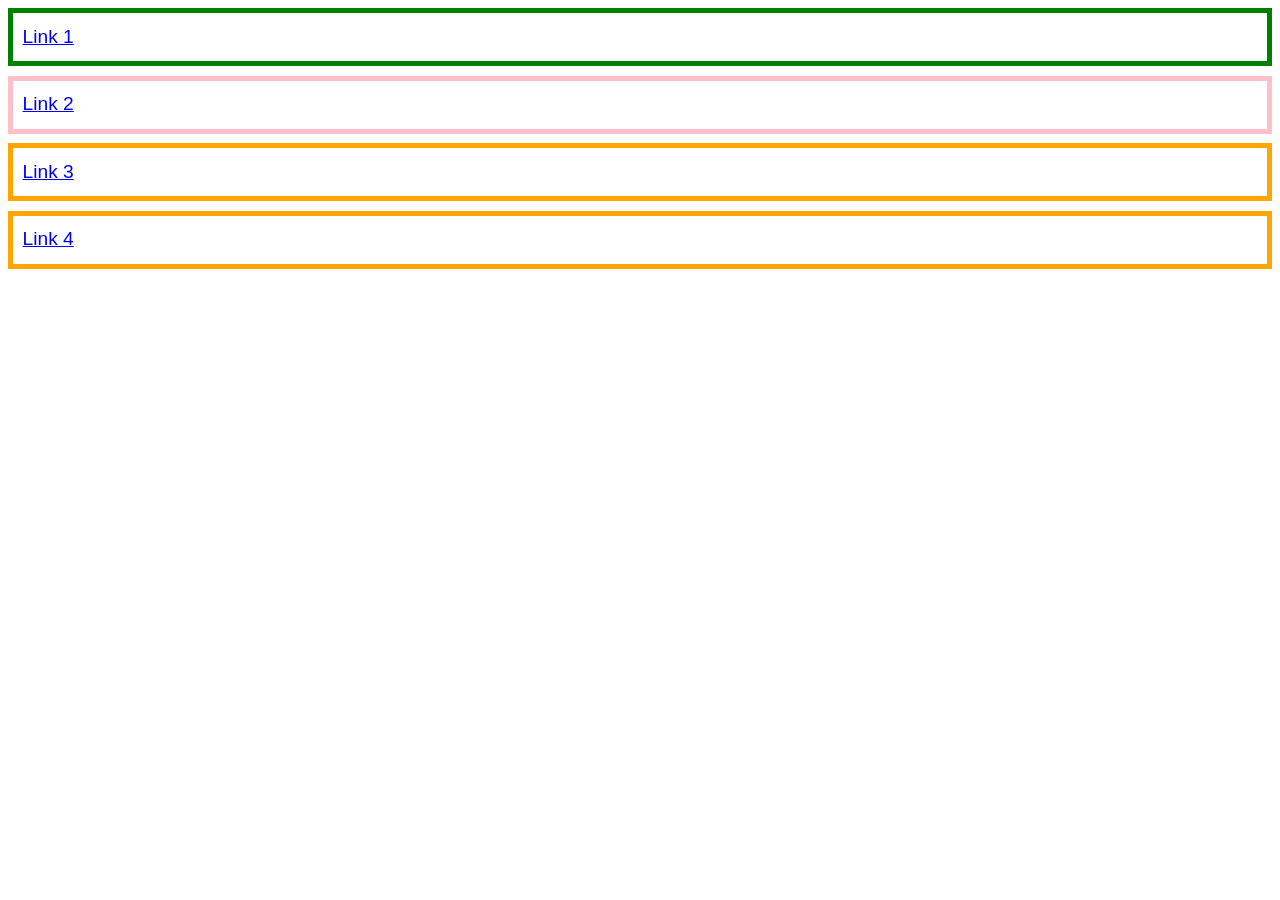
<file: pages/attribute.html>
<!doctype html>
<html lang="en">
  <head>
    <meta charset="UTF-8" />
    <meta name="viewport" content="width=device-width, initial-scale=1.0" />
    <title>Attribute Practical</title>
    <link rel="stylesheet" href="attribute.css" />
  </head>
  <body>
    <ul>
  <li><a href="https://example.com">Link 1</a></li>
  <li><a href="http://example.com" title="Visit example.com">Link 2</a></li>
  <li><a href="/contact">Link 3</a></li>
  <li><a href="../contact/index.html">Link 4</a></li>
</ul>
  </body>
</html>
</file>
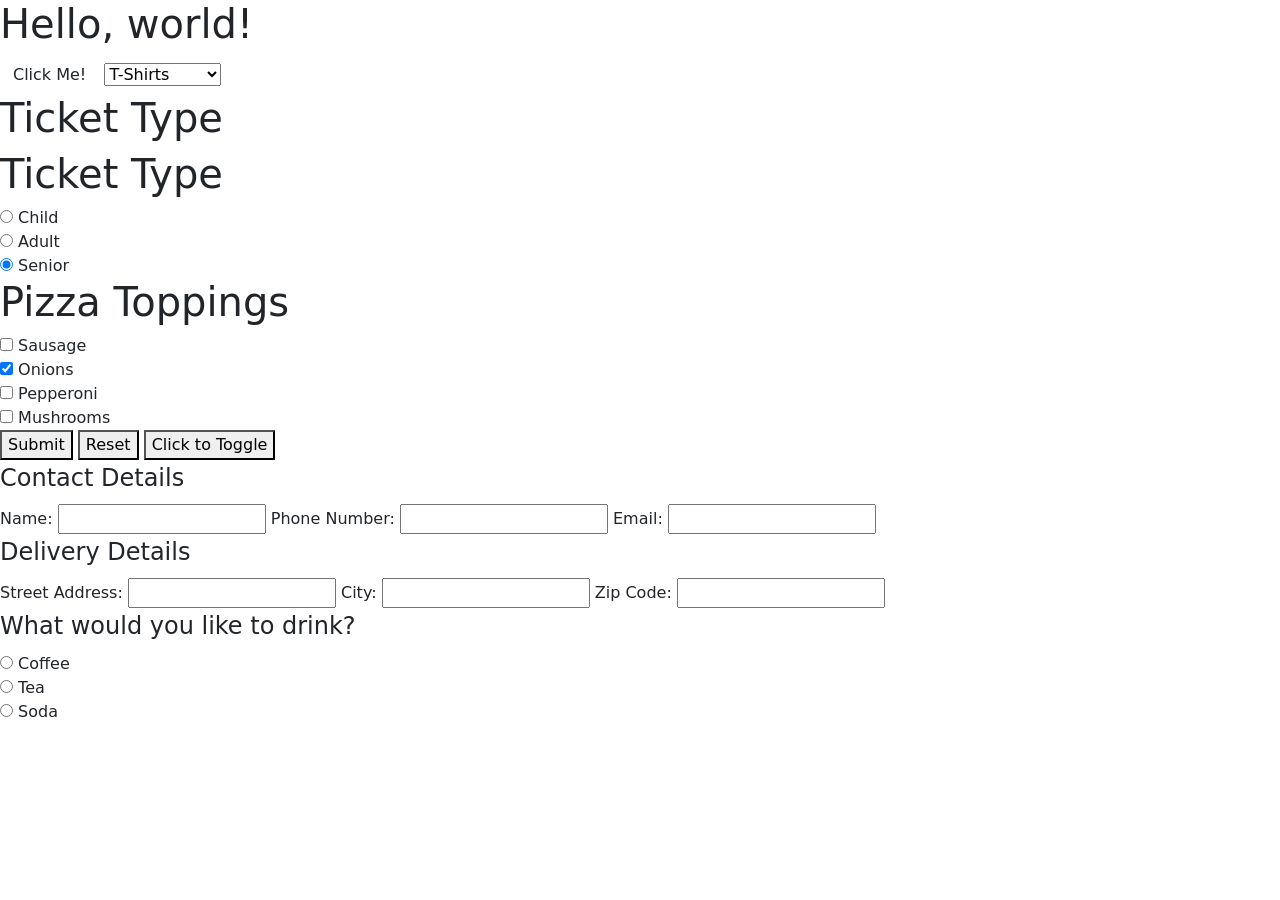
<file: pages/bootstrap.html>
<!doctype html>
<html lang="en">
  <head>
    <meta charset="utf-8" />
    <meta name="viewport" content="width=device-width, initial-scale=1" />
    <title>Bootstrap demo</title>
    <link
      href="https://cdn.jsdelivr.net/npm/bootstrap@5.3.8/dist/css/bootstrap.min.css"
      rel="stylesheet"
      integrity="sha384-sRIl4kxILFvY47J16cr9ZwB07vP4J8+LH7qKQnuqkuIAvNWLzeN8tE5YBujZqJLB"
      crossorigin="anonymous"
    />
  </head>
  <body>
    <h1>Hello, world!</h1>
    <button class="btn">Click Me!</button>
    <select name="fashion">
      <optgroup label="Clothing">
        <option value="t_shirt">T-Shirts</option>
        <option value="sweater">Sweaters</option>
        <option value="coats">Coats</option>
      </optgroup>
      <optgroup label="Foot Wear">
        <option value="sneakers">Sneakers</option>
        <option value="boots">Boots</option>
        <option value="sandals">Sandals</option>
      </optgroup>
    </select>

    <h1>Ticket Type</h1>
    <h1>Ticket Type</h1>
    <form action="hth" method="post"></form>
    <div>
      <input type="radio" id="child" name="ticket_type" value="child" />
      <label for="child">Child</label>
    </div>

    <div>
      <input type="radio" id="adult" name="ticket_type" value="adult" />
      <label for="adult">Adult</label>
    </div>

    <div>
      <input
        type="radio"
        id="senior"
        name="ticket_type"
        value="senior"
        checked
      />
      <label for="senior">Senior</label>
    </div>

    <h1>Pizza Toppings</h1>

    <div>
      <input type="checkbox" id="sausage" name="topping" value="sausage" />
      <label for="sausage">Sausage</label>
    </div>

    <div>
      <input
        type="checkbox"
        id="onions"
        name="topping"
        value="onions"
        checked
      />
      <label for="onions">Onions</label>
    </div>

    <div>
      <input type="checkbox" id="pepperoni" name="topping" value="pepperoni" />
      <label for="pepperoni">Pepperoni</label>
    </div>

    <div>
      <input type="checkbox" id="mushrooms" name="topping" value="mushrooms" />
      <label for="mushrooms">Mushrooms</label>
    </div>
    <button type="submit">Submit</button>
    <button type="reset">Reset</button>
    <button type="button">Click to Toggle</button>
    <fieldset>
      <legend>Contact Details</legend>

      <label for="name">Name:</label>
      <input type="text" id="name" name="name" />

      <label for="phone_number">Phone Number:</label>
      <input type="tel" id="phone_number" name="phone_number" />

      <label for="email">Email:</label>
      <input type="email" id="email" name="email" />
    </fieldset>

    <fieldset>
      <legend>Delivery Details</legend>

      <label for="street_address">Street Address:</label>
      <input type="text" id="street_address" name="street_address" />

      <label for="city">City:</label>
      <input type="text" id="city" name="city" />

      <label for="zip_code">Zip Code:</label>
      <input type="text" id="zip_code" name="zip_code" />
    </fieldset>

    <fieldset>
  <legend>What would you like to drink?</legend>

  <div>
    <input type="radio" name="drink" id="coffee" value="coffee">
    <label for="coffee">Coffee</label>
  </div>

  <div>
    <input type="radio" name="drink" id="tea" value="tea">
    <label for="tea">Tea</label>
  </div>

  <div>
    <input type="radio" name="drink" id="soda" value="soda">
    <label for="soda">Soda</label>
  </div>
</fieldset>

    <script
      src="https://cdn.jsdelivr.net/npm/bootstrap@5.3.8/dist/js/bootstrap.bundle.min.js"
      integrity="sha384-FKyoEForCGlyvwx9Hj09JcYn3nv7wiPVlz7YYwJrWVcXK/BmnVDxM+D2scQbITxI"
      crossorigin="anonymous"
    ></script>
    <script
      src="https://cdn.jsdelivr.net/npm/@popperjs/core@2.11.8/dist/umd/popper.min.js"
      integrity="sha384-I7E8VVD/ismYTF4hNIPjVp/Zjvgyol6VFvRkX/vR+Vc4jQkC+hVqc2pM8ODewa9r"
      crossorigin="anonymous"
    ></script>
    <script
      src="https://cdn.jsdelivr.net/npm/bootstrap@5.3.8/dist/js/bootstrap.min.js"
      integrity="sha384-G/EV+4j2dNv+tEPo3++6LCgdCROaejBqfUeNjuKAiuXbjrxilcCdDz6ZAVfHWe1Y"
      crossorigin="anonymous"
    ></script>
  </body>
</html>
</file>
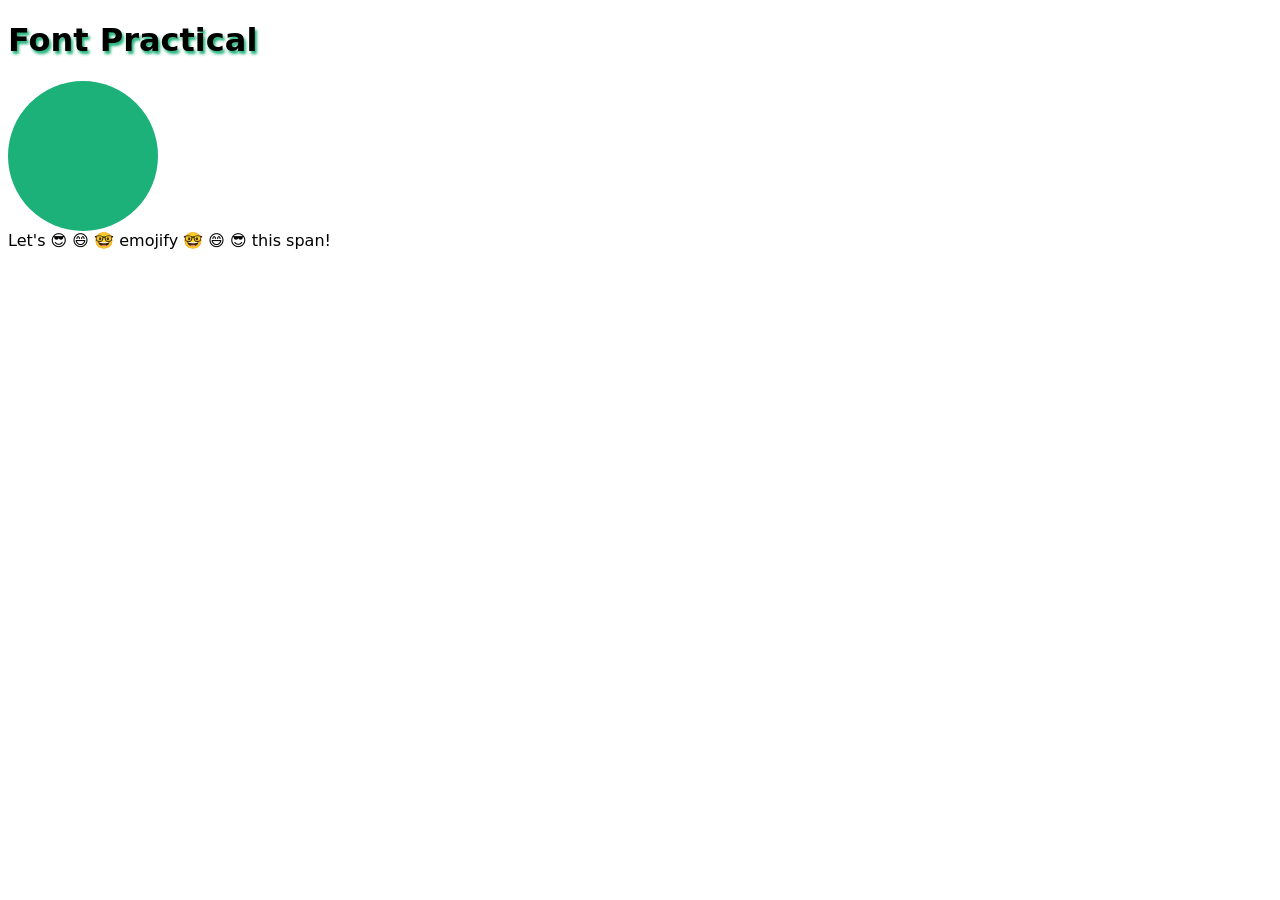
<file: pages/font.html>
<!doctype html>
<html lang="en">
  <head>
    <meta charset="UTF-8" />
    <meta name="viewport" content="width=device-width, initial-scale=1.0" />
    <title>Font Practical</title>
    <link rel="stylesheet" href="font.css" />
  </head>
  <body>
    <h1>Font Practical</h1>
    <div class="circle"></div>

    <main class="parent">
      <div class="child group1">
        <div class="grand-child group1"></div>
      </div>
      <div class="child group2">
        <div class="grand-child group2"></div>
      </div>
      <div class="child group3">
        <div class="grand-child group3"></div>
      </div>
    </main>

    <div>Let's <span class="emojify"> emojify </span> this span!</div>
  </body>
</html>
</file>
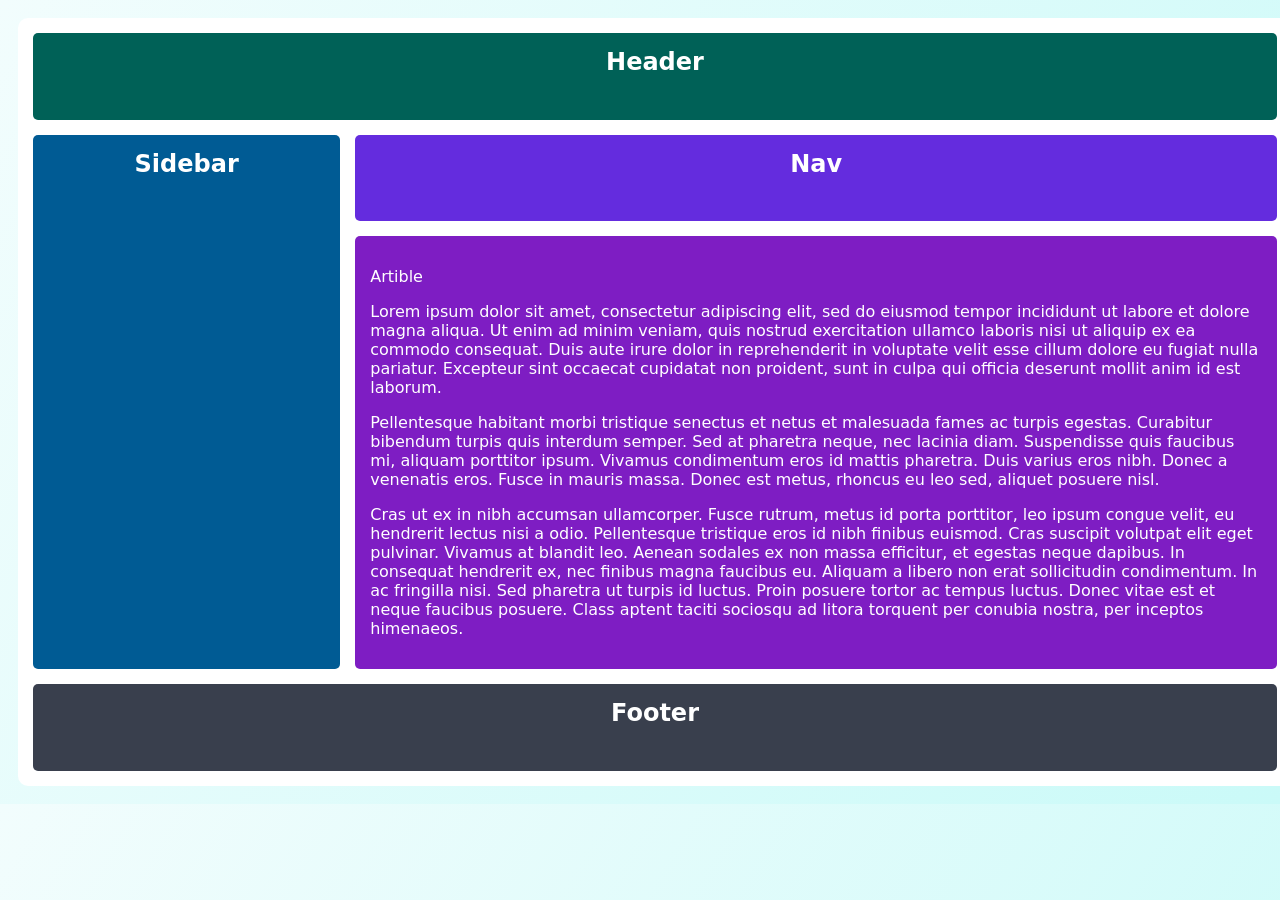
<file: pages/grid.htm>
<!doctype html>
<html lang="en">
  <head>
    <meta charset="UTF-8" />
    <meta name="viewport" content="width=device-width, initial-scale=1.0" />
    <title>Grid Practical</title>
    <link rel="stylesheet" href="grid.css" />
  </head>
  <body>
    <div class="container">
      <div class="header">Header</div>
      <div class="sidebar">Sidebar</div>
      <div class="nav">Nav</div>
      <div class="article">
        <p>Artible</p>
        <p>
          Lorem ipsum dolor sit amet, consectetur adipiscing elit, sed do
          eiusmod tempor incididunt ut labore et dolore magna aliqua. Ut enim ad
          minim veniam, quis nostrud exercitation ullamco laboris nisi ut
          aliquip ex ea commodo consequat. Duis aute irure dolor in
          reprehenderit in voluptate velit esse cillum dolore eu fugiat nulla
          pariatur. Excepteur sint occaecat cupidatat non proident, sunt in
          culpa qui officia deserunt mollit anim id est laborum.
        </p>

        <p>
          Pellentesque habitant morbi tristique senectus et netus et malesuada
          fames ac turpis egestas. Curabitur bibendum turpis quis interdum
          semper. Sed at pharetra neque, nec lacinia diam. Suspendisse quis
          faucibus mi, aliquam porttitor ipsum. Vivamus condimentum eros id
          mattis pharetra. Duis varius eros nibh. Donec a venenatis eros. Fusce
          in mauris massa. Donec est metus, rhoncus eu leo sed, aliquet posuere
          nisl.
        </p>

        <p>
          Cras ut ex in nibh accumsan ullamcorper. Fusce rutrum, metus id porta
          porttitor, leo ipsum congue velit, eu hendrerit lectus nisi a odio.
          Pellentesque tristique eros id nibh finibus euismod. Cras suscipit
          volutpat elit eget pulvinar. Vivamus at blandit leo. Aenean sodales ex
          non massa efficitur, et egestas neque dapibus. In consequat hendrerit
          ex, nec finibus magna faucibus eu. Aliquam a libero non erat
          sollicitudin condimentum. In ac fringilla nisi. Sed pharetra ut turpis
          id luctus. Proin posuere tortor ac tempus luctus. Donec vitae est et
          neque faucibus posuere. Class aptent taciti sociosqu ad litora
          torquent per conubia nostra, per inceptos himenaeos.
        </p>
      </div>
      <div class="footer">Footer</div>
    </div>
  </body>
</html>
</file>
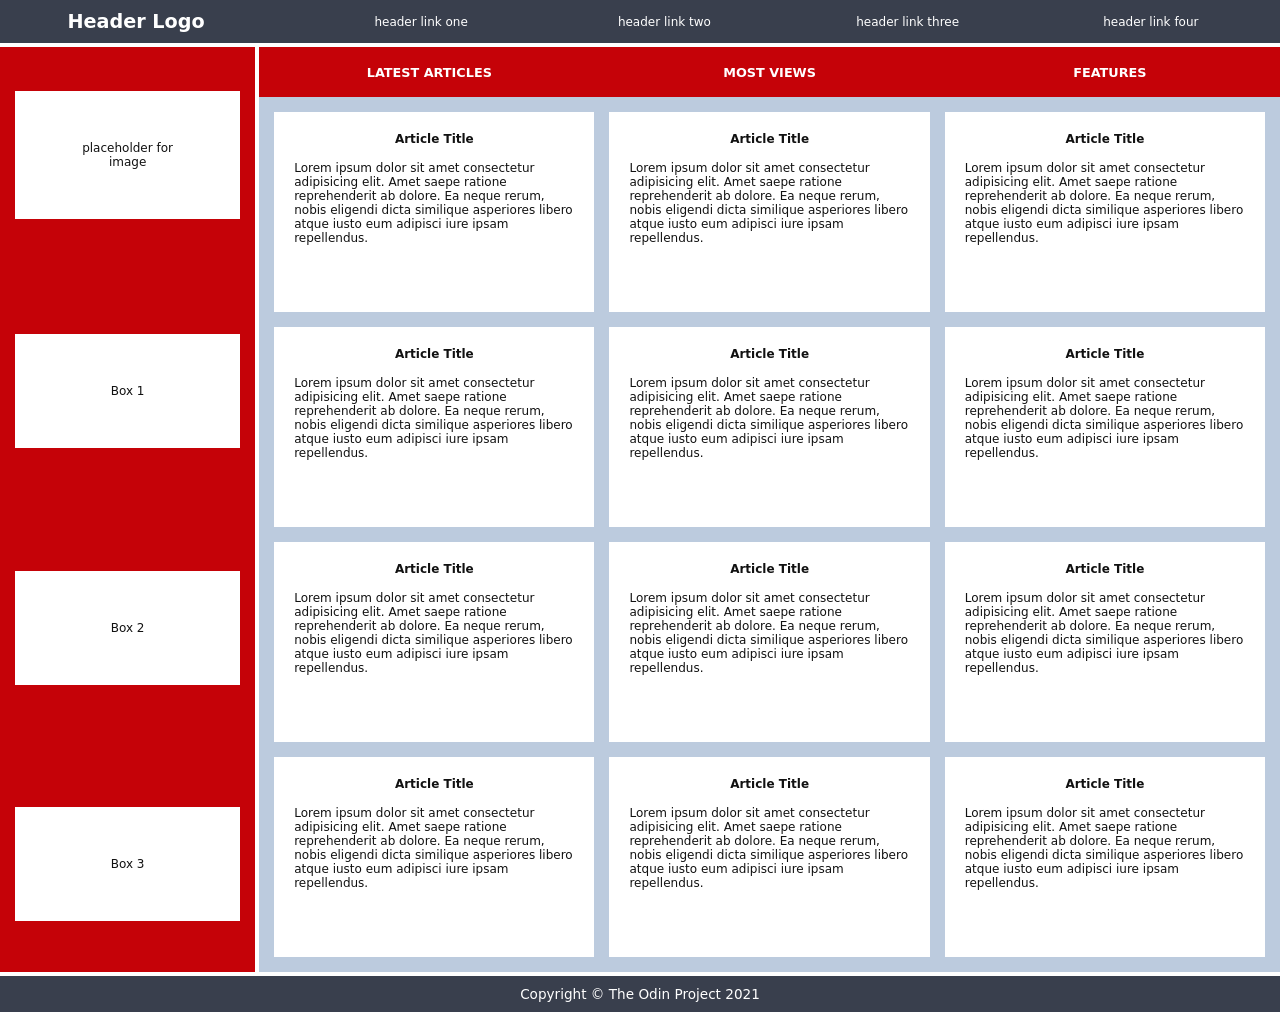
<file: pages/grided.html>
<!doctype html>
<html lang="en">
  <head>
    <meta charset="UTF-8" />
    <meta name="viewport" content="width=device-width, initial-scale=1.0" />
    <title>Second Grid Practice</title>
    <link rel="stylesheet" href="grided.css" />
  </head>
  <body>
    <main>
      <div class="container">
        <header>
          <div class="header-logo"><p>Header Logo</p></div>
          <ul>
            <li>header link one</li>
            <li>header link two</li>
            <li>header link three</li>
            <li>header link four</li>
          </ul>
        </header>

        <div class="sidebar">
          <div class="bar1">placeholder for image</div>
          <div class="bar2">Box 1</div>
          <div class="bar3">Box 2</div>
          <div class="bar4">Box 3</div>
        </div>
        <div class="article">
          <div class="top-article">
            <p>LATEST ARTICLES</p>
            <p>MOST VIEWS</p>
            <p>FEATURES</p>
          </div>
          <div class="main-article">
            <div class="card">
              <p>Article Title</p>
              <p>
                Lorem ipsum dolor sit amet consectetur adipisicing elit. Amet
                saepe ratione reprehenderit ab dolore. Ea neque rerum, nobis
                eligendi dicta similique asperiores libero atque iusto eum
                adipisci iure ipsam repellendus.
              </p>
            </div>
            <div class="card">
              <p>Article Title</p>
              <p>
                Lorem ipsum dolor sit amet consectetur adipisicing elit. Amet
                saepe ratione reprehenderit ab dolore. Ea neque rerum, nobis
                eligendi dicta similique asperiores libero atque iusto eum
                adipisci iure ipsam repellendus.
              </p>
            </div>
            <div class="card">
              <p>Article Title</p>
              <p>
                Lorem ipsum dolor sit amet consectetur adipisicing elit. Amet
                saepe ratione reprehenderit ab dolore. Ea neque rerum, nobis
                eligendi dicta similique asperiores libero atque iusto eum
                adipisci iure ipsam repellendus.
              </p>
            </div>
            <div class="card">
              <p>Article Title</p>
              <p>
                Lorem ipsum dolor sit amet consectetur adipisicing elit. Amet
                saepe ratione reprehenderit ab dolore. Ea neque rerum, nobis
                eligendi dicta similique asperiores libero atque iusto eum
                adipisci iure ipsam repellendus.
              </p>
            </div>
            <div class="card">
              <p>Article Title</p>
              <p>
                Lorem ipsum dolor sit amet consectetur adipisicing elit. Amet
                saepe ratione reprehenderit ab dolore. Ea neque rerum, nobis
                eligendi dicta similique asperiores libero atque iusto eum
                adipisci iure ipsam repellendus.
              </p>
            </div>
            <div class="card">
              <p>Article Title</p>
              <p>
                Lorem ipsum dolor sit amet consectetur adipisicing elit. Amet
                saepe ratione reprehenderit ab dolore. Ea neque rerum, nobis
                eligendi dicta similique asperiores libero atque iusto eum
                adipisci iure ipsam repellendus.
              </p>
            </div>
            <div class="card">
              <p>Article Title</p>
              <p>
                Lorem ipsum dolor sit amet consectetur adipisicing elit. Amet
                saepe ratione reprehenderit ab dolore. Ea neque rerum, nobis
                eligendi dicta similique asperiores libero atque iusto eum
                adipisci iure ipsam repellendus.
              </p>
            </div>
            <div class="card">
              <p>Article Title</p>
              <p>
                Lorem ipsum dolor sit amet consectetur adipisicing elit. Amet
                saepe ratione reprehenderit ab dolore. Ea neque rerum, nobis
                eligendi dicta similique asperiores libero atque iusto eum
                adipisci iure ipsam repellendus.
              </p>
            </div>
            <div class="card">
              <p>Article Title</p>
              <p>
                Lorem ipsum dolor sit amet consectetur adipisicing elit. Amet
                saepe ratione reprehenderit ab dolore. Ea neque rerum, nobis
                eligendi dicta similique asperiores libero atque iusto eum
                adipisci iure ipsam repellendus.
              </p>
            </div>
            <div class="card">
              <p>Article Title</p>
              <p>
                Lorem ipsum dolor sit amet consectetur adipisicing elit. Amet
                saepe ratione reprehenderit ab dolore. Ea neque rerum, nobis
                eligendi dicta similique asperiores libero atque iusto eum
                adipisci iure ipsam repellendus.
              </p>
            </div>
            <div class="card">
              <p>Article Title</p>
              <p>
                Lorem ipsum dolor sit amet consectetur adipisicing elit. Amet
                saepe ratione reprehenderit ab dolore. Ea neque rerum, nobis
                eligendi dicta similique asperiores libero atque iusto eum
                adipisci iure ipsam repellendus.
              </p>
            </div>
            <div class="card">
              <p>Article Title</p>
              <p>
                Lorem ipsum dolor sit amet consectetur adipisicing elit. Amet
                saepe ratione reprehenderit ab dolore. Ea neque rerum, nobis
                eligendi dicta similique asperiores libero atque iusto eum
                adipisci iure ipsam repellendus.
              </p>
            </div>
          </div>
        </div>

        <footer>
          <p>Copyright &copy; The Odin Project 2021</p>
        </footer>
      </div>
    </main>
  </body>
</html>
</file>
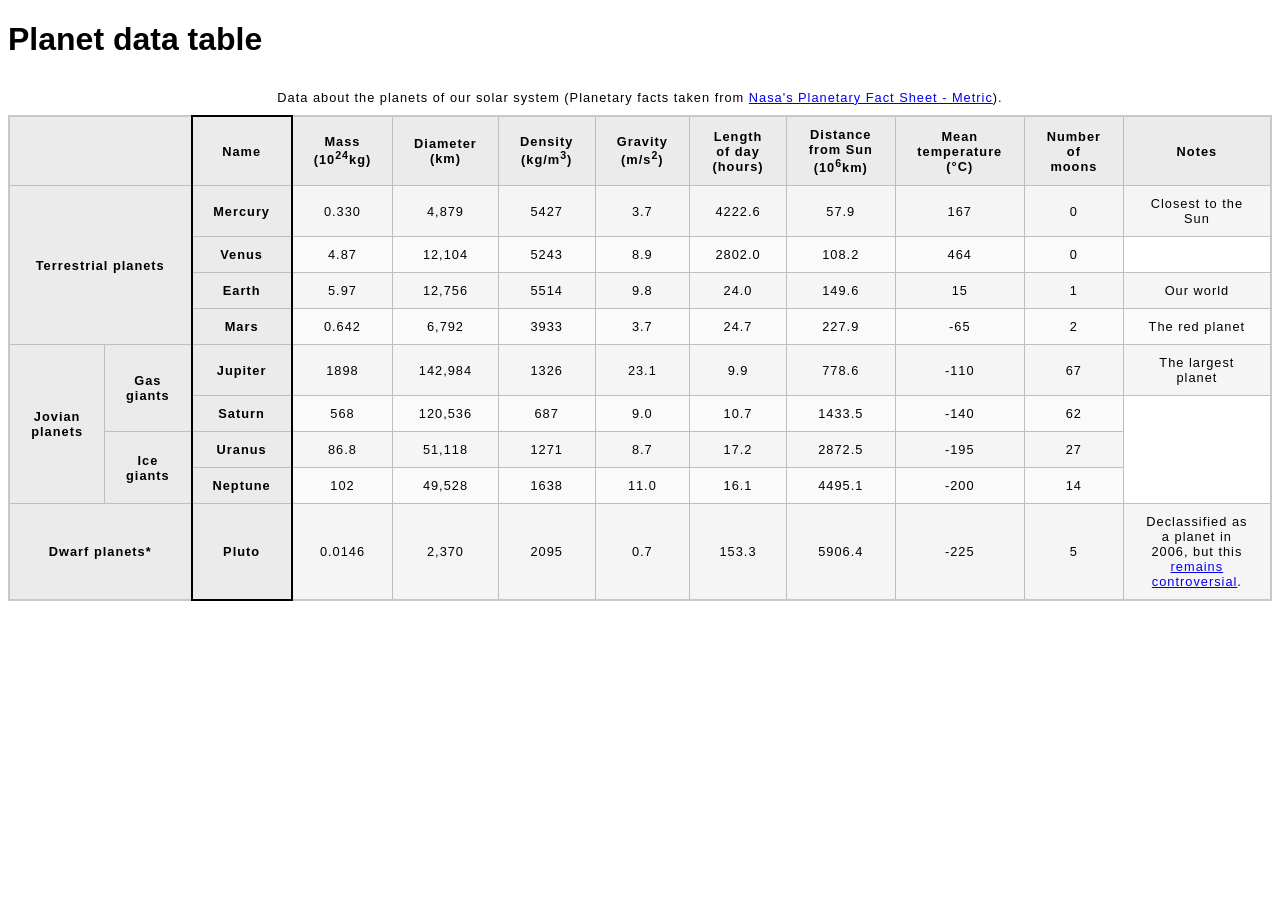
<file: pages/planet-data-table.html>
<!doctype html>
<html lang="en-US">
  <head>
    <meta charset="utf-8" />
    <meta name="viewport" content="width=device-width" />
    <title>Planet data table</title>
    <link href="planet-data-table.css" rel="stylesheet" type="text/css" />
  </head>
  <body>
    <h1>Planet data table</h1>
    <div class="container">
      <table>
        <caption>
          Data about the planets of our solar system (Planetary facts taken from
          <a href="http://nssdc.gsfc.nasa.gov/planetary/factsheet/"
            >Nasa's Planetary Fact Sheet - Metric</a
          >).
        </caption>

        <colgroup>
          <col span="2" />
          <col class="column-border" />
        </colgroup>

        <thead>
          <tr>
            <th colspan="2">&nbsp;</th>
            <th>Name</th>
            <th>Mass (10<sup>24</sup>kg)</th>
            <th>Diameter (km)</th>
            <th>Density (kg/m<sup>3</sup>)</th>
            <th>Gravity (m/s<sup>2</sup>)</th>
            <th>Length of day (hours)</th>
            <th>Distance from Sun (10<sup>6</sup>km)</th>
            <th>Mean temperature (°C)</th>
            <th>Number of moons</th>
            <th>Notes</th>
          </tr>
        </thead>
        <tbody>
          <tr>
            <th colspan="2" rowspan="4">Terrestrial planets</th>
            <th>Mercury</th>
            <td>0.330</td>
            <td>4,879</td>
            <td>5427</td>
            <td>3.7</td>
            <td>4222.6</td>
            <td>57.9</td>
            <td>167</td>
            <td>0</td>
            <td>Closest to the Sun</td>
          </tr>
          <tr>
            <th>Venus</th>
            <td>4.87</td>
            <td>12,104</td>
            <td>5243</td>
            <td>8.9</td>
            <td>2802.0</td>
            <td>108.2</td>
            <td>464</td>
            <td>0</td>
          </tr>
          <tr>
            <th>Earth</th>
            <td>5.97</td>
            <td>12,756</td>
            <td>5514</td>
            <td>9.8</td>
            <td>24.0</td>
            <td>149.6</td>
            <td>15</td>
            <td>1</td>
            <td>Our world</td>
          </tr>
          <tr>
            <th>Mars</th>
            <td>0.642</td>
            <td>6,792</td>
            <td>3933</td>
            <td>3.7</td>
            <td>24.7</td>
            <td>227.9</td>
            <td>-65</td>
            <td>2</td>
            <td>The red planet</td>
          </tr>
          <tr>
            <th rowspan="4">Jovian planets</th>
            <th rowspan="2">Gas giants</th>
            <th>Jupiter</th>
            <td>1898</td>
            <td>142,984</td>
            <td>1326</td>
            <td>23.1</td>
            <td>9.9</td>
            <td>778.6</td>
            <td>-110</td>
            <td>67</td>
            <td>The largest planet</td>
          </tr>
          <tr>
            <th>Saturn</th>
            <td>568</td>
            <td>120,536</td>
            <td>687</td>
            <td>9.0</td>
            <td>10.7</td>
            <td>1433.5</td>
            <td>-140</td>
            <td>62</td>
          </tr>
          <tr>
            <th rowspan="2">Ice giants</th>
            <th>Uranus</th>
            <td>86.8</td>
            <td>51,118</td>
            <td>1271</td>
            <td>8.7</td>
            <td>17.2</td>
            <td>2872.5</td>
            <td>-195</td>
            <td>27</td>
          </tr>
          <tr>
            <th>Neptune</th>
            <td>102</td>
            <td>49,528</td>
            <td>1638</td>
            <td>11.0</td>
            <td>16.1</td>
            <td>4495.1</td>
            <td>-200</td>
            <td>14</td>
          </tr>
          <tr>
            <th colspan="2">Dwarf planets*</th>
            <th>Pluto</th>
            <td>0.0146</td>
            <td>2,370</td>
            <td>2095</td>
            <td>0.7</td>
            <td>153.3</td>
            <td>5906.4</td>
            <td>-225</td>
            <td>5</td>
            <td>
              Declassified as a planet in 2006, but this
              <a
                href="http://www.usatoday.com/story/tech/2014/10/02/pluto-planet-solar-system/16578959/"
                >remains controversial</a
              >.
            </td>
          </tr>
        </tbody>
      </table>
    </div>
  </body>
</html>
</file>
<file: pages/attribute.css>
body {
  font: 1.2em / 1.5 sans-serif;
}

ul {
  list-style: none;
  margin: 0;
  padding: 0;
}

li {
  margin-bottom: 0.5em;
}

a {
  display: block;
  padding: 0.5em;
}

a {
  border: 5px solid grey;
}

/* Add styles here */
a[title] {
  border-color: pink;
}

a[href*="contact"] {
  border-color: orange;
}
a[href^="https"] {
  border-color: green;
}
</file>
<file: pages/font.css>
* {
  box-sizing: border-box;
}

:root {
  --first-color: hsl(157, 74%, 40%);
}

body {
  font-family:
    system-ui,
    -apple-system,
    BlinkMacSystemFont,
    "Segoe UI",
    Roboto,
    Oxygen,
    Ubuntu,
    Cantarell,
    "Open Sans",
    "Helvetica Neue",
    sans-serif;
}

h1 {
  text-shadow: 2px 3px 3px var(--first-color);
}

h1:hover {
  opacity: 0.85;
  cursor: pointer;
}

.circle {
  height: 150px;
  width: 150px;
  background-color: var(--first-color);
  border-radius: 50%;
}

.emojify::before {
  content: "😎 😄 🤓";
}

.emojify::after {
  content: "🤓 😄 😎";
}
</file>
<file: pages/grid.css>
/* Self Check

The gap is 15px
The grid has two columns
The grid has four rows
The grid tracks do not use static sizes (no pixels!)
The second column is three times as large as the other
The third row is five times as large as the others
The columns narrow and widen as the viewport changes size
Row 3 gets taller to accommodate text wrapping as you narrow the viewport size
*/

body {
  font-family:
    system-ui,
    -apple-system,
    BlinkMacSystemFont,
    "Segoe UI",
    Roboto,
    Oxygen,
    Ubuntu,
    Cantarell,
    "Open Sans",
    "Helvetica Neue",
    sans-serif;
  font-size: 1rem;
  color: white;
  padding: 10px;
  background: linear-gradient(120deg, #f2fdfd, #cafaf8);
}

.container {
  width: 100%;
  background-color: white;
  display: grid;
  grid-template-columns: 1fr minmax(200px, 3fr);
  grid-template-rows: 1fr 1fr 5fr 1fr;
  grid-template-areas:
    "header header"
    "sidebar nav"
    "sidebar article"
    "footer footer";
  gap: 15px;
  padding: 15px;
  border-radius: 10px;
}

.container > div,
.article h2 {
  font-weight: bold;
  text-align: center;
  font-size: 1.5rem;
}

div p {
  font-size: 1rem;
  text-align: left;
  font-weight: normal;
}

.header {
  grid-area: header;
  background-color: #006157;
  padding: 15px;
  border-radius: 5px;
}

.sidebar {
  grid-area: sidebar;
  background-color: #005b94;
  padding: 15px;
  border-radius: 5px;
}

.nav {
  grid-area: nav;
  background-color: #642cde;
  padding: 15px;
  border-radius: 5px;
}

.article {
  grid-area: article;
  background-color: #7e1dc3;
  padding: 15px;
  border-radius: 5px;
  text-align: left;
}

.footer {
  grid-area: footer;
  background-color: #393f4d;
  padding: 15px;
  border-radius: 5px;
}
</file>
<file: pages/grided.css>
/* 
The container element has two columns
The container's second column is 4 times as large as the first column
The container element has a gap of 4px
The header element has two columns
The ul inside the menu element contains another grid
The ul inside the nav element contains another grid
The sidebar element has a gap of 50px
The text elements in the sidebar are centered with grid
The article element should set grid columns using repeat along with the auto-fit and minmax properties
The article columns should have a minimum value of 250px and a maximum of 1fr unit
The article element has a gap of 15px
The card elements inside the article container have a height of 200px
The header and footer span across both columns
The sidebar only spans across the first column
The nav and article elements only span across the second column
*/

* {
  box-sizing: border-box;
  margin: 0;
}
body {
  font-family:
    system-ui,
    -apple-system,
    BlinkMacSystemFont,
    "Segoe UI",
    Roboto,
    Oxygen,
    Ubuntu,
    Cantarell,
    "Open Sans",
    "Helvetica Neue",
    sans-serif;
  font-size: 0.75rem;
  color: #111;
}

header {
  background-color: #393f4d;
  color: white;
  display: grid;
  grid-template-columns: 1fr 4fr;
  padding: 10px;
  grid-column: 1/3;
}
.header-logo {
  display: grid;
  font-size: 1.2rem;
  font-weight: bold;
  place-items: center;
}

ul {
  display: grid;
  grid-template-columns: repeat(4, 1fr);
  place-items: center;
  gap: 5px;
  list-style: none;
}

.container {
  display: grid;
  grid-template-columns: 1fr 4fr;
  gap: 4px;
}

.sidebar {
  display: grid;
  grid-auto-rows: 1fr;
  gap: 50px;
  place-items: center;
  text-align: center;
  background-color: #c50208;
  padding: 15px;
}

.sidebar div {
  background-color: white;
  place-items: center;
  padding: 50px;
  width: 100%;
}

.article {
  display: grid;
  grid-template-rows: 50px 1fr;
}

.top-article {
  display: grid;
  grid-template-columns: 1fr 1fr 1fr;
  background-color: #c50208;
  color: white;
  font-size: 0.8rem;
  font-weight: bold;
  place-items: center;
}

.main-article {
  display: grid;
  grid-template-columns: repeat(auto-fit, minmax(250px, 1fr));
  gap: 15px;
  background-color: #bccbde;
  padding: 15px;
}

.card {
  background-color: white;
  height: 200px;
  padding: 20px;
}

.card p:first-child {
  text-align: center;
  font-weight: bold;
  padding-bottom: 15px;
}

footer {
  display: grid;
  grid-column: 1/3;
  place-items: center;
  padding: 10px;
  background-color: #393f4d;
  color: white;
  font-size: 0.85rem;
}
</file>
<file: pages/planet-data-table.css>
html {
  font-family: sans-serif;
}

table {
  border-collapse: collapse;
  border: 2px solid rgb(200 200 200);
  letter-spacing: 1px;
  font-size: 0.8rem;
}

td,
th {
  border: 1px solid rgb(190 190 190);
  padding: 10px 20px;
}

th {
  background-color: rgb(235 235 235);
}

td {
  text-align: center;
}

tr:nth-child(even) td {
  background-color: rgb(250 250 250);
}

tr:nth-child(odd) td {
  background-color: rgb(245 245 245);
}

caption {
  padding: 10px;
}

.column-border {
  border: 2px solid black;
}
</file>
